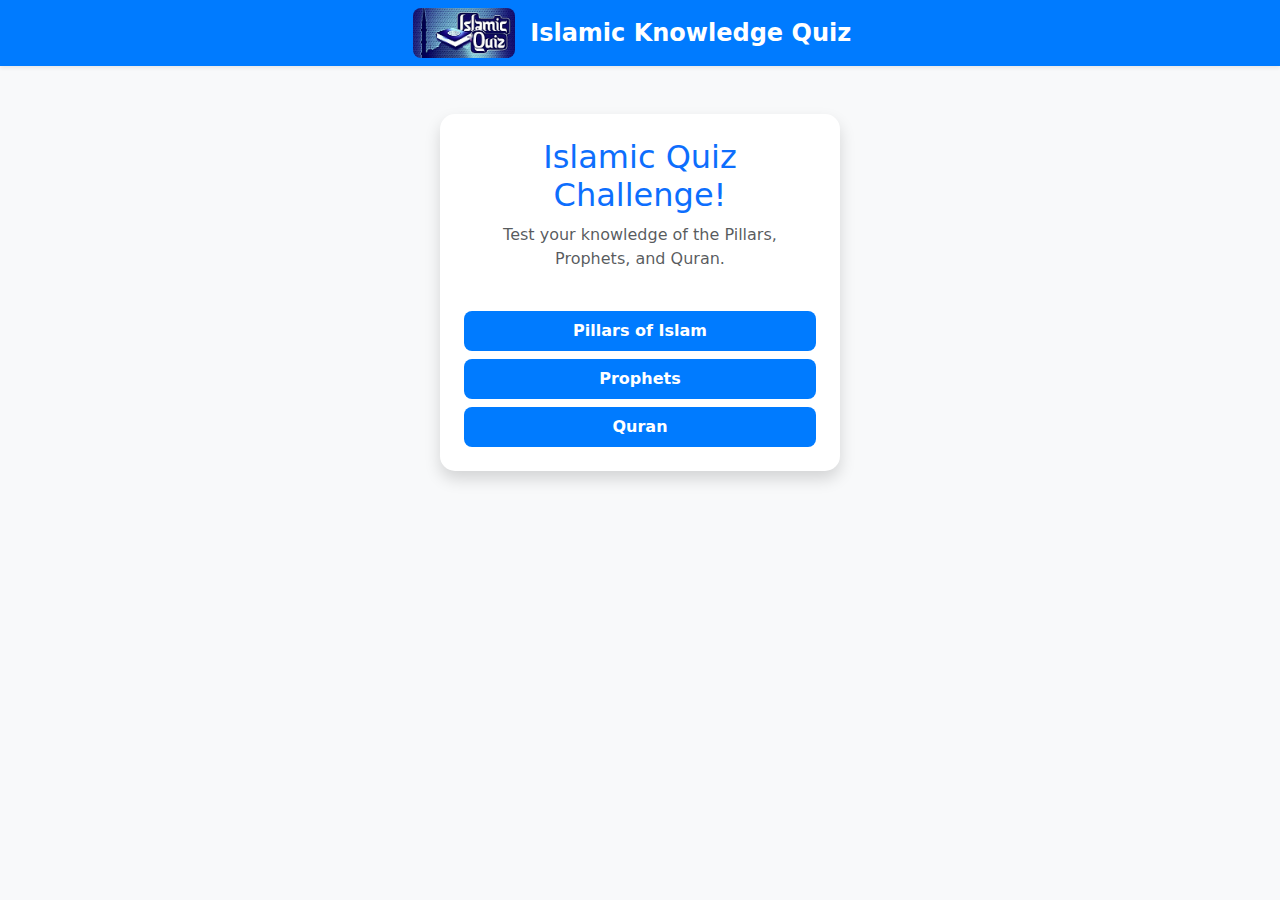
<file: index.html>
<!DOCTYPE html>
<html lang="en">
<head>
  <meta charset="UTF-8">
  <meta name="viewport" content="width=device-width, initial-scale=1.0">
  <title>Islamic Knowledge Quiz</title>
  
  <!-- Favicon for browser tab -->
  <link rel="icon" type="image/x-icon" href="images/favicon.ico">
  
  <!-- Bootstrap CSS for styling -->
  <link href="https://cdn.jsdelivr.net/npm/bootstrap@5.3.0/dist/css/bootstrap.min.css" rel="stylesheet">
  
  <!-- Custom CSS for quiz-specific styles -->
  <link rel="stylesheet" href="style.css">
</head>
<body class="bg-light">

  <!-- Navigation Bar -->
  <nav class="navbar navbar-dark shadow-sm" id="mainNavbar">
    <div class="container justify-content-center">
      <!-- Logo image -->
      <img src="islamicquiz.jpg" alt="Quiz Logo" style="height:50px; margin-right:15px;">
      <!-- Quiz title -->
      <span class="navbar-brand mb-0 h1">Islamic Knowledge Quiz</span>
    </div>
  </nav>

  <!-- Welcome / Category Selection Screen -->
  <div class="container mt-5" id="welcomeScreen">
    <div class="row justify-content-center">
      <div class="col-md-6 col-lg-5">
        <div class="card p-4 text-center shadow">
          <h2 class="text-primary">Islamic Quiz Challenge!</h2>
          <p class="text-muted">Test your knowledge of the Pillars, Prophets, and Quran.</p>
          
          <!-- Buttons to select quiz category -->
          <div class="d-grid gap-2 mt-4">
            <button class="btn btn-custom py-2" onclick="startQuiz('pillars')">Pillars of Islam</button>
            <button class="btn btn-custom py-2" onclick="startQuiz('prophets')">Prophets</button>
            <button class="btn btn-custom py-2" onclick="startQuiz('quran')">Quran</button>
          </div>
        </div>
      </div>
    </div>
  </div>

  <!-- Quiz Screen -->
  <div class="container mt-4" id="quizScreen" style="display:none; opacity:1;">
    <div class="row justify-content-center">
      <div class="col-md-8">

        <!-- Progress bar -->
        <div class="mb-4">
          <div class="d-flex justify-content-between mb-1">
            <small id="progressText" class="fw-bold">Question 1 of 7</small>
            <small id="progressPercent" class="text-primary fw-bold">0%</small>
          </div>
          <div class="progress" style="height: 12px;">
            <div class="progress-bar progress-bar-striped progress-bar-animated" id="progressBar" role="progressbar" style="width: 0%;"></div>
          </div>
        </div>

        <!-- Question card -->
        <div class="card shadow-sm p-4">
          <!-- Question text -->
          <h4 id="questionText" class="mb-4"></h4>
          
          <!-- Options will be dynamically inserted here -->
          <div id="options" class="d-grid gap-3"></div>

          <!-- Explanation shown after answering -->
          <div id="explanation" class="alert mt-4" style="display:none;" role="alert"></div>

          <!-- Next button and loading spinner -->
          <div class="d-flex justify-content-between align-items-center mt-4">
            <!-- Loading spinner shown while transitioning -->
            <div id="loading" style="display:none;">
              <div class="spinner-border text-primary spinner-border-sm" role="status"></div>
              <span class="ms-2 small text-muted">Loading next...</span>
            </div>
            
            <!-- Next question button -->
            <button id="nextBtn" class="btn btn-primary px-4" style="display:none;" onclick="nextQuestion()">
              Next Question →
            </button>
          </div>
        </div>
      </div>
    </div>
  </div>

  <!-- Result Screen -->
  <div class="container mt-5" id="resultScreen" style="display:none;">
    <div class="row justify-content-center text-center">
      <div class="col-md-8">
        <!-- Final score alert -->
        <div class="alert alert-success shadow-sm">
          <h3 id="finalScore" class="alert-heading"></h3>
          <p id="percentageScore" class="mb-0 fw-bold"></p>
        </div>

        <!-- High scores and summary -->
        <div class="card shadow-sm mb-4">
          <div class="card-body">
            <!-- Display high scores for each category -->
            <div id="highScoresText" class="mb-3 text-primary"></div>
            <hr>
            <!-- Summary of correct answers -->
            <div id="answerSummary" class="text-start"></div>
          </div>
        </div>

        <!-- Retry quiz / select new category buttons -->
        <div class="d-flex justify-content-center gap-3 mb-5">
          <button onclick="resetQuiz()" class="btn btn-primary px-4">Retry Quiz</button>
          <button onclick="showCategorySelection()" class="btn btn-secondary px-4">New Category</button>
        </div>

        <!-- Button to clear all saved high scores -->
        <button onclick="localStorage.clear(); location.reload();" class="btn btn-link text-danger btn-sm text-decoration-none">
          Reset All Saved Scores
        </button>
      </div>
    </div>
  </div>

  <!-- Bootstrap JS Bundle -->
  <script src="https://cdn.jsdelivr.net/npm/bootstrap@5.3.0/dist/js/bootstrap.bundle.min.js"></script>
  
  <!-- Custom JS for quiz functionality -->
  <script src="script.js"></script>
</body>
</html>
</file>
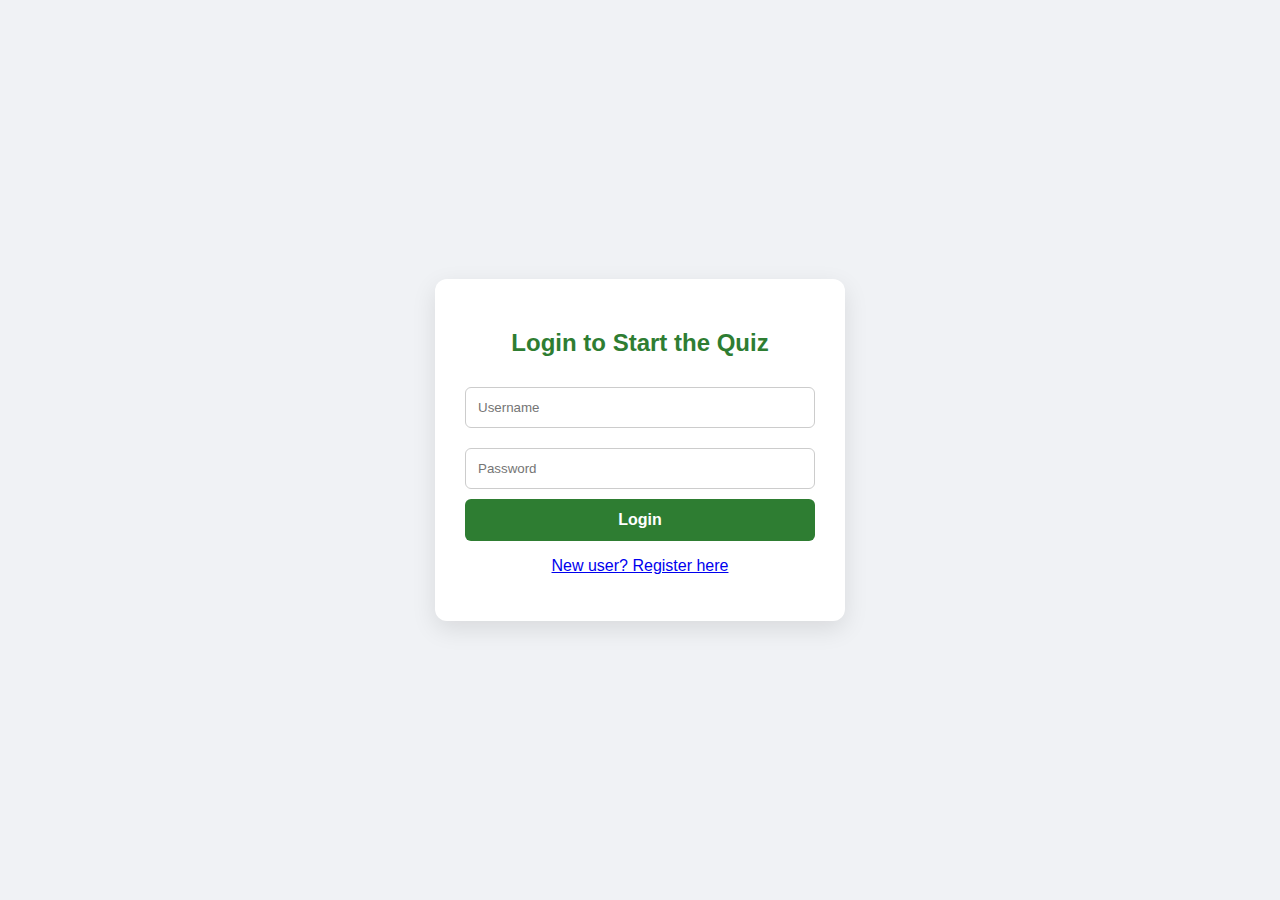
<file: login.html>
<!DOCTYPE html>
<html>
<head>
    <title>Login - Islamic Quiz</title>
    <link rel="stylesheet" href="style_auth.css">
</head>
<body>
    <div class="auth-container">
        <h2>Login to Start the Quiz</h2>
        <form action="login.php" method="POST">
            <input type="text" name="username" placeholder="Username" required>
            <input type="password" name="password" placeholder="Password" required>
            <button type="submit">Login</button>
        </form>
        <p><a href="signup.html">New user? Register here</a></p>
    </div>
</body>
</html>
</file>
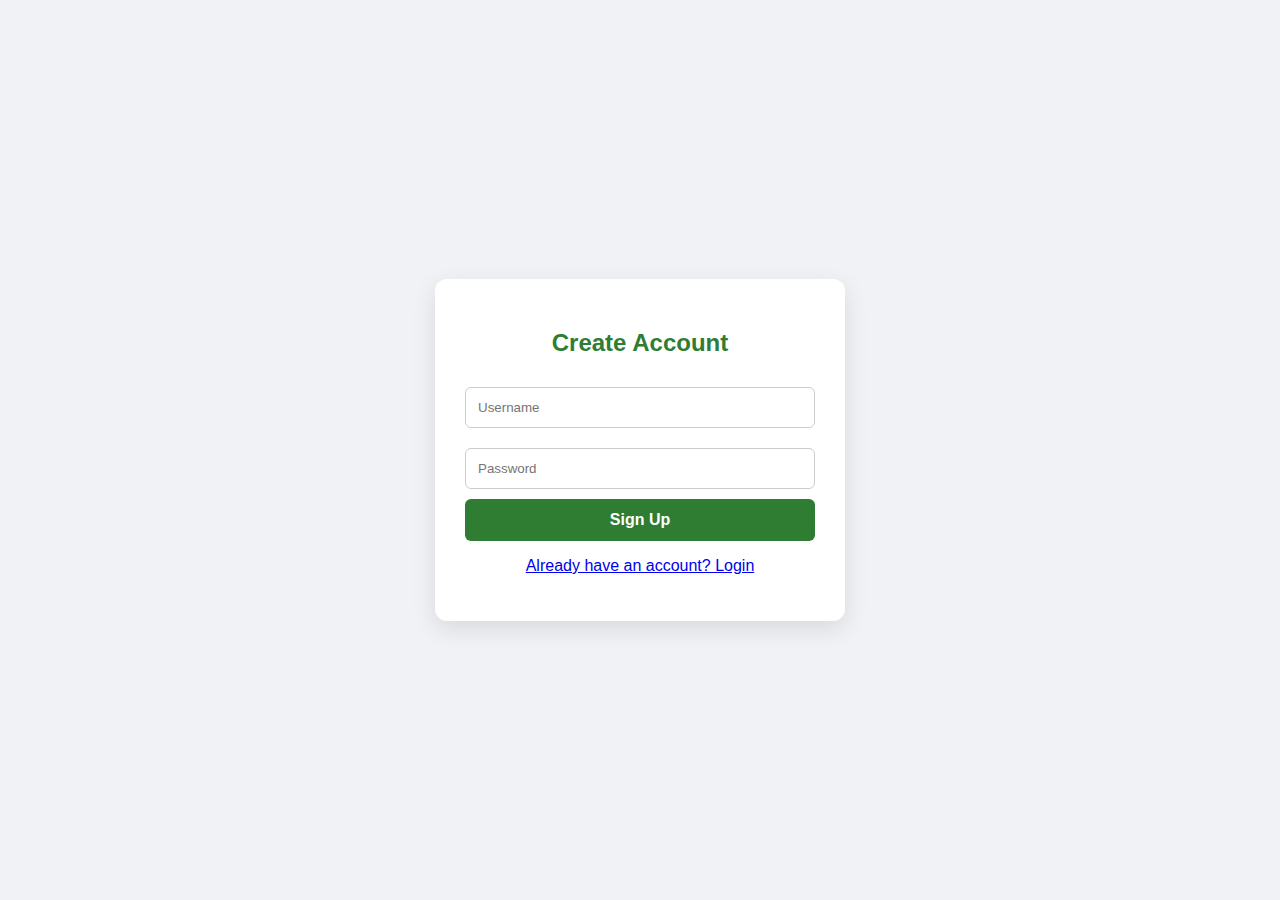
<file: signup.html>
<!DOCTYPE html>
<html>
<head>
    <title>Signup - Islamic Quiz</title>
    <link rel="stylesheet" href="style_auth.css">
</head>
<body>
    <div class="auth-container">
        <h2>Create Account</h2>
        <form action="signup.php" method="POST">
            <input type="text" name="username" placeholder="Username" required>
            <input type="password" name="password" placeholder="Password" required>
            <button type="submit">Sign Up</button>
        </form>
        <p><a href="login.html">Already have an account? Login</a></p>
    </div>
</body>
</html>
</file>
<file: style_auth.css>
body {
    font-family: 'Segoe UI', Tahoma, Geneva, Verdana, sans-serif;
    background-color: #f0f2f5;
    display: flex;
    justify-content: center;
    align-items: center;
    height: 100vh;
    margin: 0;
}

.auth-container {
    background: white;
    padding: 30px;
    border-radius: 12px;
    box-shadow: 0 8px 24px rgba(0,0,0,0.1);
    width: 350px;
    text-align: center;
}

h2 { color:  #2e7d32; margin-bottom: 20px; }

input {
    width: 100%;
    padding: 12px;
    margin: 10px 0;
    border: 1px solid #ccc;
    border-radius: 6px;
    box-sizing: border-box; /* Makes sure padding doesn't break width */
}

button {
    width: 100%;
    padding: 12px;
    background-color: #2e7d32;
    color: white;
    border: none;
    border-radius: 6px;
    cursor: pointer;
    font-size: 16px;
    font-weight: 600;
    /* Added transition for smooth scaling */
    transition: all 0.2s ease-in-out; 
}

button:hover {
    background-color: #1b5e20;
    /* Your requested scale effect */
    transform: scale(1.05);
    /* Adds depth when the button pops up */
    box-shadow: 0 5px 15px rgba(46, 125, 50, 0.3);
}

/* Optional: Adds a slight "click" effect when pressed */
button:active {
    transform: scale(0.98);
}
</file>
<file: style.css>
/* --- NAVIGATION BAR STYLING --- */
#mainNavbar {
    background-color: #007bff; /* Sets the background to Bootstrap Blue */
}

#mainNavbar .navbar-brand {
    color: #ffffff !important; /* Force text to white regardless of Bootstrap defaults */
    font-weight: bold;
    font-size: 1.5rem;
}

#mainNavbar img {
    border-radius: 8px; /* Smooths the edges of your logo image */
    object-fit: contain; /* Prevents the logo from looking stretched */
}

/* --- WELCOME SCREEN CARD --- */
#welcomeScreen {
    display: block; /* Standard block display for the container */
    width: 100%;
}

#welcomeScreen .card {
    border: none; /* Removes the thin gray border usually on cards */
    box-shadow: 0 6px 12px rgba(0,0,0,0.1); /* Adds a soft "floating" shadow effect */
    border-radius: 15px; /* Rounded card corners for a modern look */
    padding: 30px;
    max-width: 400px;
    margin: 0 auto; /* Centers the card horizontally */
    position: relative; 
    z-index: 1;
}

/* --- CUSTOM BLUE BUTTONS --- */
.btn-custom {
    background-color: #007bff; /* Primary blue color */
    color: #ffffff; /* White text for contrast */
    border: none;
    border-radius: 8px;
    padding: 10px 20px;
    font-weight: bold;
    transition: background-color 0.3s, transform 0.2s; /* Smooth timing for hover effects */
}

.btn-custom:hover {
    background-color: #0056b3; /* Darker blue when the mouse is over the button */
    transform: scale(1.05); /* Makes the button slightly larger on hover */
}

/* --- QUIZ SCREEN TRANSITIONS --- */
#quizScreen {
    /* This makes the "Fade In/Out" transition work when switching questions */
    transition: all 0.5s ease-in-out;
}

/* --- ADDED FOR RESULT SCREEN --- */
#answerSummary p {
    padding: 10px;
    background-color: #f8f9fa; /* Light gray background for the summary list */
    border-radius: 5px;
    border-left: 4px solid #007bff; /* Adds a blue accent line to the left of each summary */
    margin-bottom: 10px;
}

#highScoresText {
    font-weight: bold;
    color: #0056b3; /* Darker blue to highlight best scores */
}
</file>
